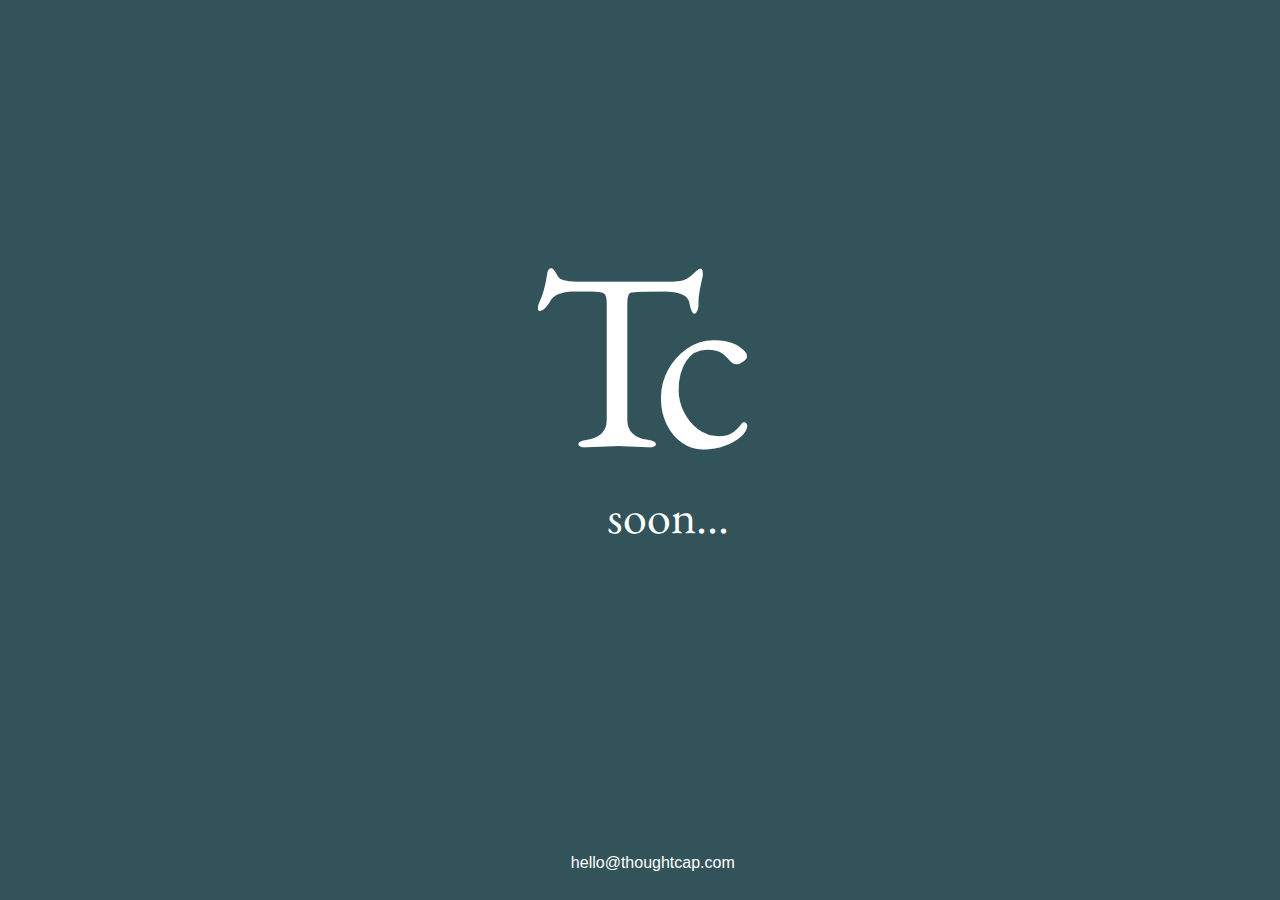
<file: index.html>
<!DOCTYPE html>
<html lang="en">
  <head>
    <!-- Required meta tags -->
    <meta charset="utf-8" />
    <meta name="viewport" content="width=device-width, initial-scale=1" />

    <link rel="icon" type="image/x-icon" href="favicon.ico" />

    <!-- Bootstrap CSS -->
    <link
      href="https://stackpath.bootstrapcdn.com/bootstrap/4.3.1/css/bootstrap.min.css"
      rel="stylesheet"
    />

    <!-- Fonts -->
    <link
      href="https://fonts.googleapis.com/css?family=Benne:400,900&display=swap"
      rel="stylesheet"
    />
    <!-- Custom CSS -->
    <style>
      body {
        font-family: "Benne", regular;
        font-weight: 400;
        background-color: #33535b;
        font-size: 1rem;
      }

      .coming-soon {
        height: 100vh;
        display: flex;
        flex-direction: column;
        justify-content: center;
        align-items: center;
        text-align: center;
        color: white;
      }

      .logo {
        font-size: 16rem;

        @media screen and (min-width: 576px) {
          font-size: 16rem;
        }

        @media screen and (min-width: 1200px) {
          font-size: 16rem;
        }

        letter-spacing: -0.2em;
        text-indent: -0.2em;
        line-height: 60%;
      }

      .soon {
        font-size: 3rem;
        padding-left: 5%;

        @media screen and (min-width: 576px) {
          font-size: 3rem;
        }

        @media screen and (min-width: 1200px) {
          font-size: 3rem;
        }
      }

      .footer {
        font-family: Sans-Serif;
        position: absolute;
        bottom: 1%;
        width: 100%;
        text-align: center;
        color: white;

        font-size: 1rem;
        padding-left: 5%;
        @media screen and (min-width: 576px) {
          font-size: 1rem;
          padding-left: 2%;
        }

        @media screen and (min-width: 1200px) {
          font-size: 1rem;
          padding-left: 2%;
        }
        
      }

      .footer a {
        font-family: Sans-Serif;
        color: white;
        /* Set the link color to white */
      }
    </style>

    <title>Thoughtcap</title>
  </head>

  <body>
    <div class="container coming-soon">
      <div class="logo">Tc</div>
      <div class="soon">soon...</div>
    </div>

    <div class="footer">
      <p><a href="mailto:hello@thoughtcap.com">hello@thoughtcap.com</a></p>
    </div>

    <!-- Optional JavaScript -->
    <!-- jQuery first, then Popper.js, then Bootstrap JS -->
    <script src="https://code.jquery.com/jquery-3.3.1.slim.min.js"></script>
    <script src="https://cdnjs.cloudflare.com/ajax/libs/popper.js/1.14.7/umd/popper.min.js"></script>
    <script src="https://stackpath.bootstrapcdn.com/bootstrap/4.3.1/js/bootstrap.min.js"></script>
  </body>
</html>
</file>
